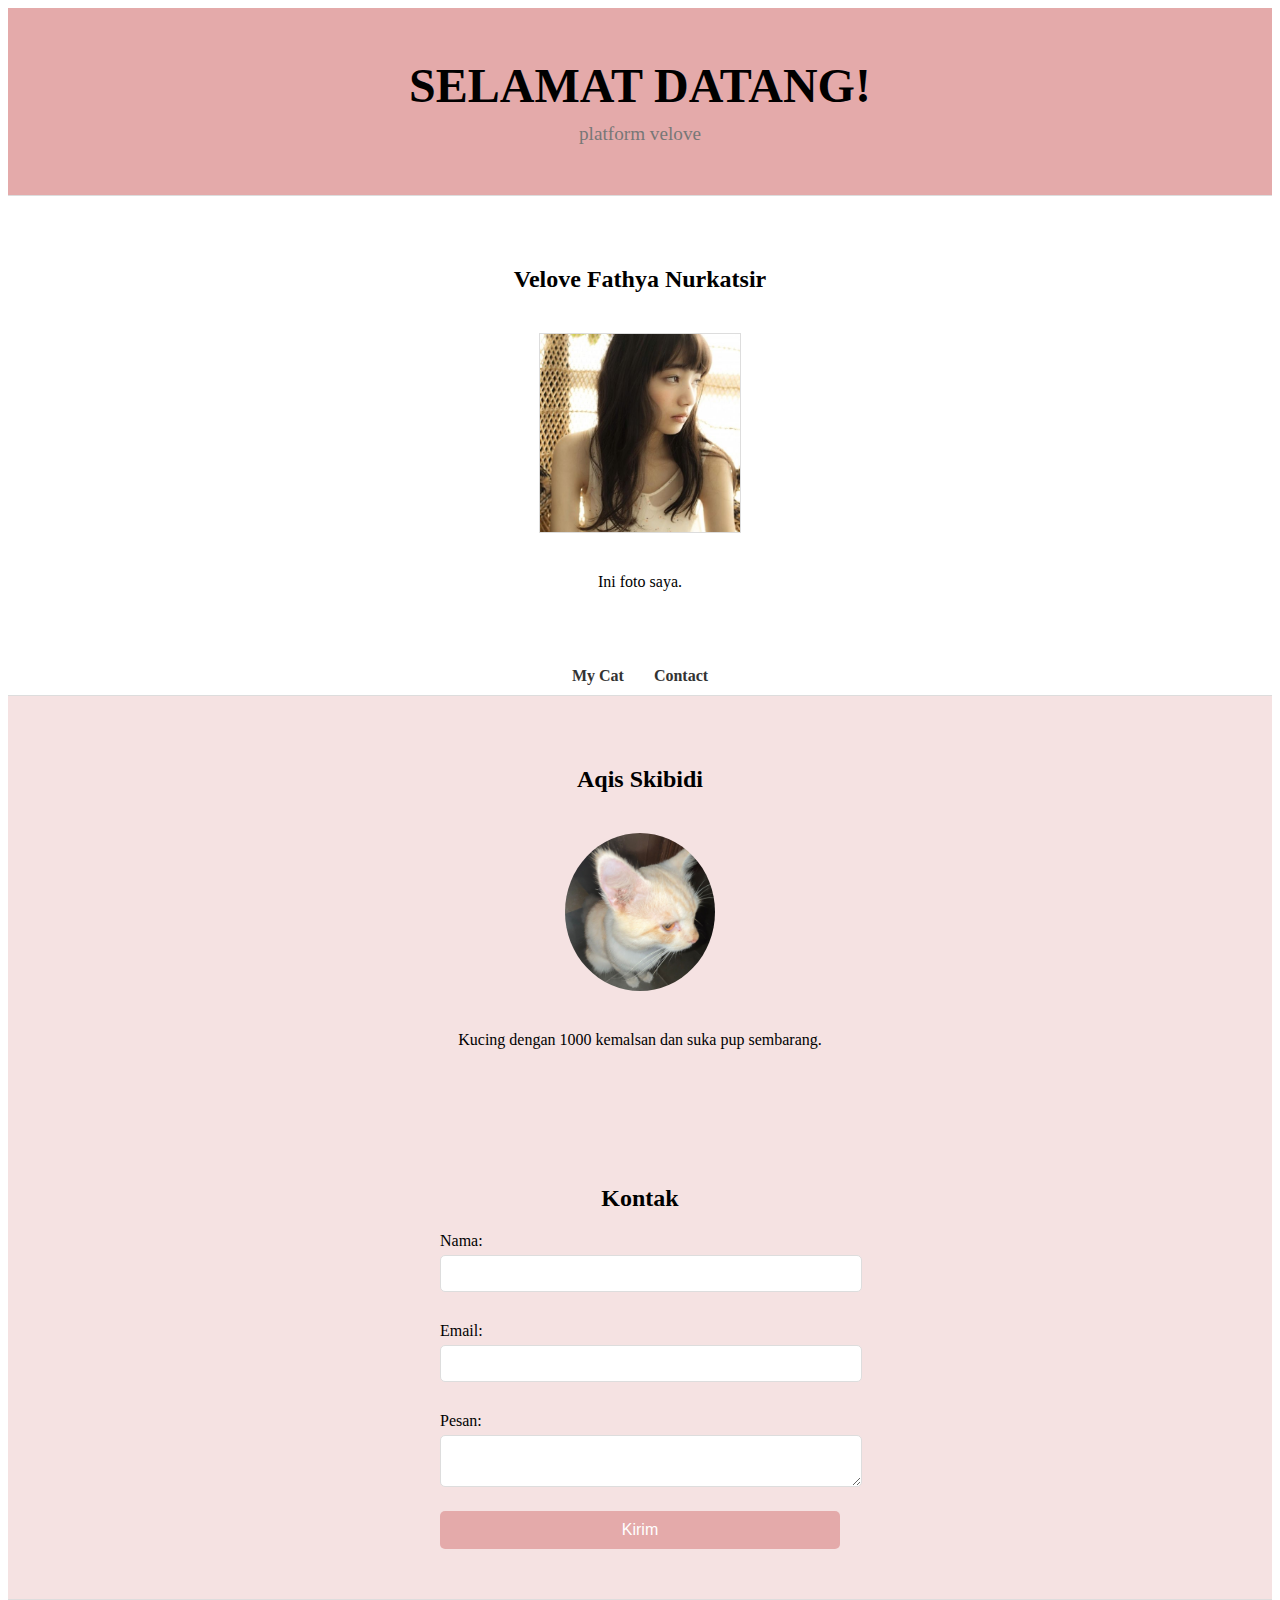
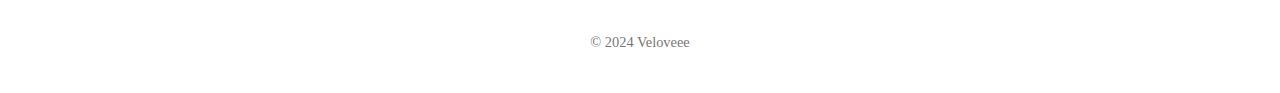
<file: index.html>
<!DOCTYPE html>
<html lang="en">
<head>
    <meta charset="UTF-8">
    <meta name="viewport" content="width=device-width, initial-scale=1.0">
    <title>Simple Portfolio</title>
    <link rel="stylesheet" href="css/style.css">
</head>
<body>
    <header>
        <h1>SELAMAT DATANG!</h1>
        <p>platform velove</p>
    </header>

    <main>
        <section class="featured-project">
            <h2>Velove Fathya Nurkatsir</h2>
            <img src="asset/konichan.jpg" width="200" height="200" alt="Gambar Proyek Unggulan">
            <p>Ini foto saya.</p>
        </section>
    </main>

    <nav>
        <ul>
            <li><a href="#about">My Cat</a></li>
            <li><a href="#contact">Contact</a></li>
        </ul>
    </nav>

    <section id="about">
        <h2>Aqis Skibidi</h2>
        <img src= "asset/WhatsApp Image 2024-08-21 at 09.26.48_e52ffc73.jpg" alt="Foto Profil">
        <p>Kucing dengan 1000 kemalsan dan suka pup sembarang.</p>
    </section>

    <section id="contact">
        <h2>Kontak</h2>
        <form>
            <label for="name">Nama:</label>
            <input type="text" id="name" name="name" required>
            
            <label for="email">Email:</label>
            <input type="email" id="email" name="email" required>
            
            <label for="message">Pesan:</label>
            <textarea id="message" name="message" required></textarea>
            
            <button type="submit">Kirim</button>
        </form>
    </section>

    <footer>
        <p>&copy; 2024 Veloveee</p>
    </footer>
</body>
</html>
</file>
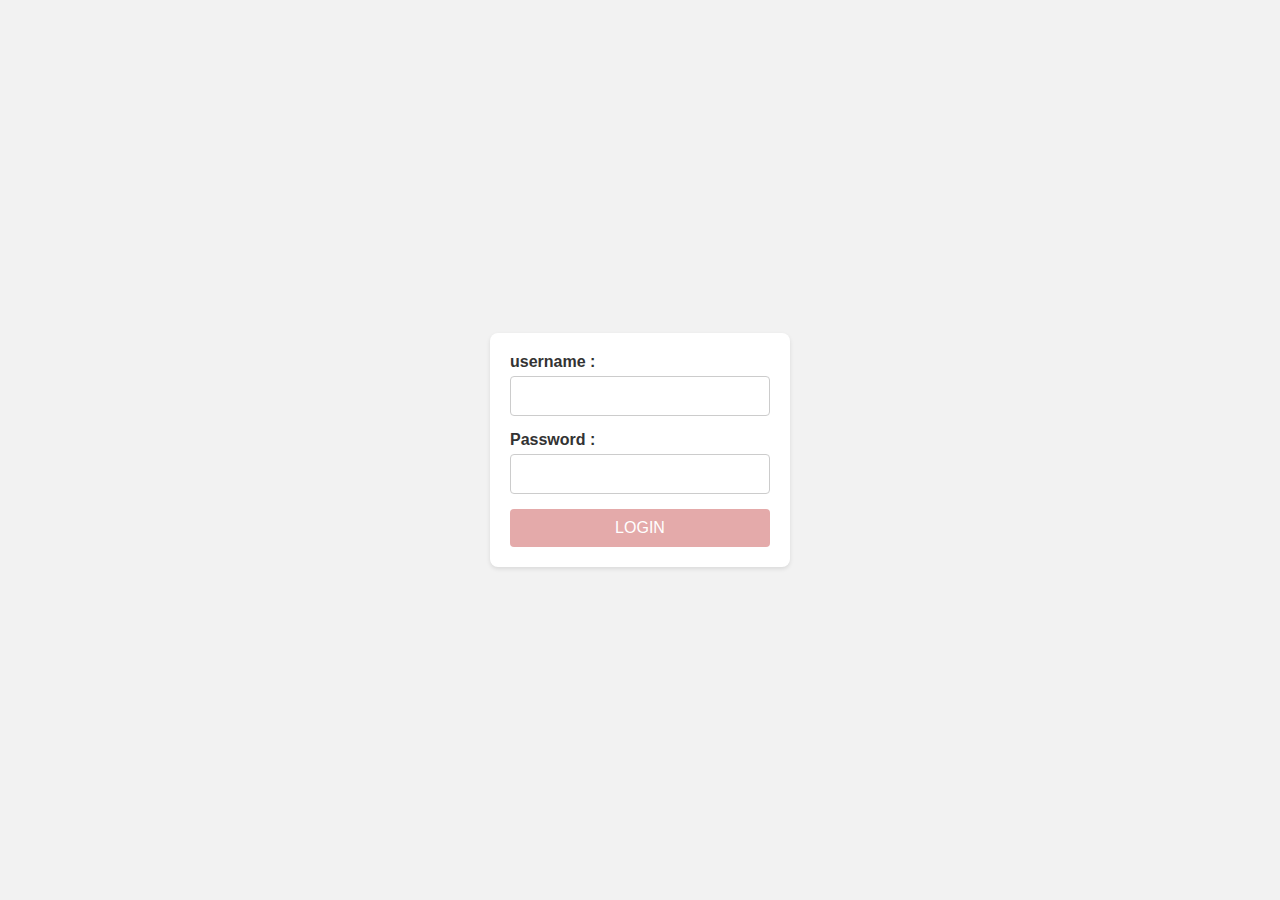
<file: login.html>
<!DOCTYPE html>
<html lang="en">
<head>
    <meta charset="UTF-8">
    <meta name="viewport" content="width=device-width, initial-scale=1.0">
    <title>Login</title>
    <link rel="stylesheet" href="css/stylee.css">
</head>
<body>
    <form id="LoginForm">
        <div>
    <label for="username">username :</label>
    <input type="text" name="username" id="username">
        </div>
        <div>
            <label for="password">Password :</label>
            <input type="text" name="password" id="password">
        </div>
        <button type="sumbit">LOGIN</button>
    </form>

    <script src="asset/js/script.js"></script>
</body>
</html>
</file>
<file: css/style.css>
sbody {
    font-family: Arial, sans-serif;
    color: #333;
    margin: 0;
    padding: 0;
    background-color: #e4aaaa;
}

header {
    text-align: center;
    padding: 50px 20px;
    background-color: #e4aaaa;
    border-bottom: 1px solid #ddd;
}

header h1 {
    margin: 0;
    font-size: 3rem;
    font-weight: bold;
}

header p {
    margin: 10px 0 0;
    font-size: 1.2rem;
    color: #777;
}

nav ul {
    display: flex;
    justify-content: center;
    list-style-type: none;
    padding: 10px 0;
    margin: 0;
    background-color: #fff;
    border-bottom: 1px solid #ddd;
}

nav ul li {
    margin: 0 15px;
}

nav ul li a {
    text-decoration: none;
    color: #333;
    font-weight: bold;
}

nav ul li a:hover {
    color: #007BFF;
}

.featured-project {
    text-align: center;
    padding: 50px 20px;
    background-color: #fff;
}

.featured-project img {
    max-width: 100%;
    height: auto;
    margin: 20px 0;
    border: 1px solid #ddd;
}

#about, #contact {
    padding: 50px 20px;
    text-align: center;
    background-color: #f5e2e2;
}

#about img {
    max-width: 150px;
    border-radius: 50%;
    margin: 20px 0;
}

form {
    max-width: 400px;
    margin: 0 auto;
    text-align: left;
}

form label {
    display: block;
    margin: 10px 0 5px;
}

form input, form textarea {
    width: 100%;
    padding: 10px;
    margin-bottom: 20px;
    border: 1px solid #ddd;
    border-radius: 5px;
}

form button {
    width: 100%;
    padding: 10px;
    background-color: #e4aaaa;
    color: #fff;
    border: none;
    border-radius: 5px;
    font-size: 1rem;
    cursor: pointer;
}

form button:hover {
    background-color: #e4aaaa;
}

footer {
    text-align: center;
    padding: 20px;
    background-color: #fff;
    border-top: 1px solid #ddd;
    font-size: 0.9rem;
    color: #777;
}
</file>
<file: css/stylee.css>
* {
    margin: 0;
    padding: 0;
    box-sizing: border-box;
}

body {
    font-family: Arial, sans-serif;
    background-color: #f2f2f2;
    display: flex;
    justify-content: center;
    align-items: center;
    height: 100vh;
    margin: 0;
}

form {
    background-color: #ffffff;
    padding: 20px;
    border-radius: 8px;
    box-shadow: 0 2px 4px rgba(0, 0, 0, 0.1);
    width: 300px;
}

h1 {
    margin-bottom: 20px;
    text-align: center;
    color: #333333;
}

div {
    margin-bottom: 15px;
}

label {
    display: block;
    margin-bottom: 5px;
    font-weight: bold;
    color: #333333;
}

input[type="text"],
input[type="password"] {
    width: 100%;
    padding: 10px;
    border: 1px solid #cccccc;
    border-radius: 4px;
    font-size: 16px;
}

input[type="text"]:focus,
input[type="password"]:focus {
    border-color: #e4aaaa;
    outline: none;
    box-shadow: 0 0 0 2px rgba(38, 143, 255, 0.2);
}

button {
    width: 100%;
    padding: 10px;
    background-color: #e4aaaa;
    border: none;
    border-radius: 4px;
    color: #ffffff;
    font-size: 16px;
    cursor: pointer;
    transition: background-color 0.3s ease;
}

button:hover {
    background-color: #0056b3;
}

button:focus {
    outline: none;
}
</file>
